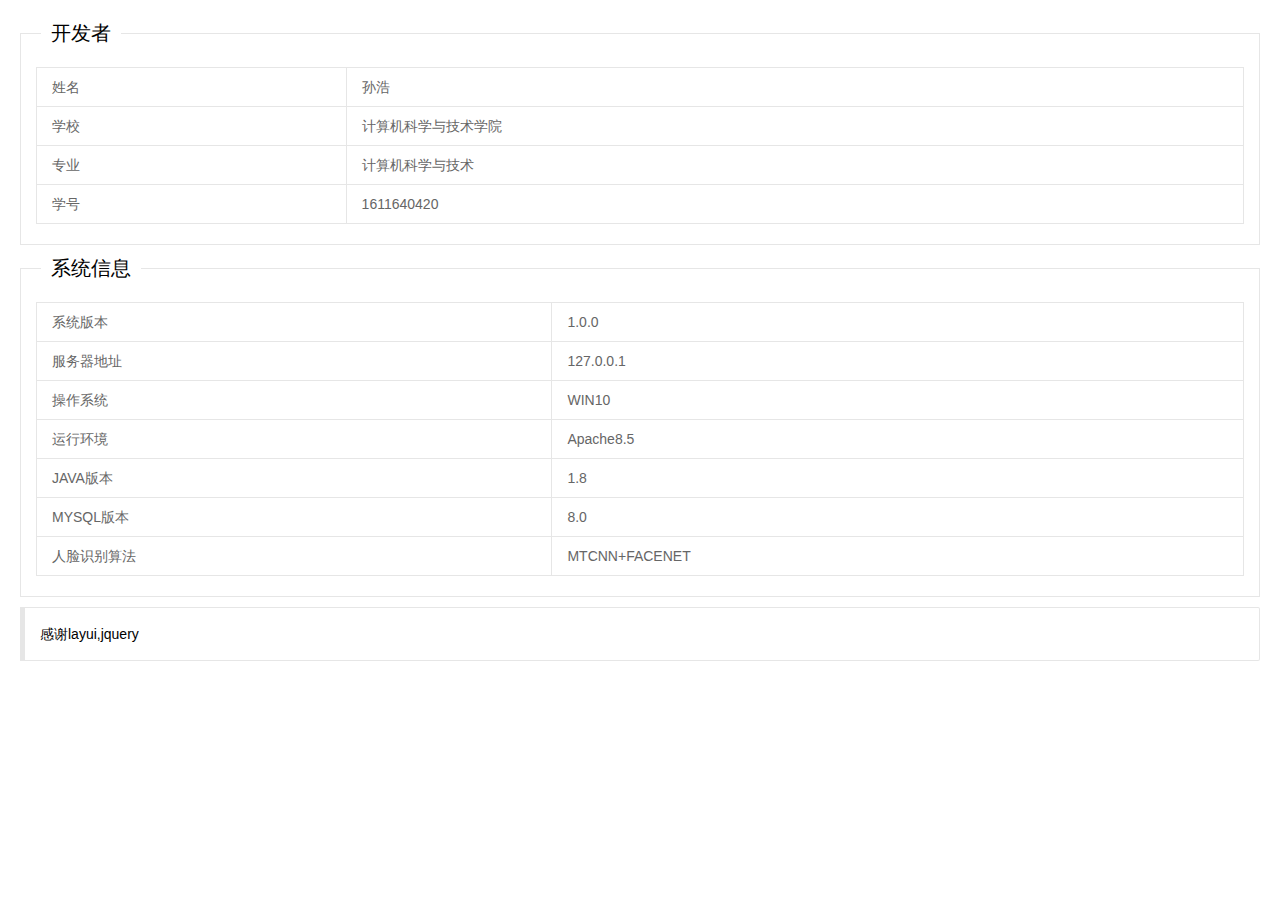
<file: src/main/resources/static/index.html>
<!DOCTYPE html>
<html>
    <head>
        <meta charset="UTF-8">
        <title>人脸识别登录系统</title>
        <meta name="renderer" content="webkit">
        <meta http-equiv="X-UA-Compatible" content="IE=edge,chrome=1">
        <meta name="viewport" content="width=device-width,user-scalable=yes, minimum-scale=0.4, initial-scale=0.8,target-densitydpi=low-dpi" />
        <link rel="shortcut icon" href="/favicon.ico" type="image/x-icon" />
        <link rel="stylesheet" href="./css/font.css">
        <link rel="stylesheet" href="./css/xadmin.css">
        <script type="text/javascript" src="./js/jquery-2.1.4.min.js"></script>
        <script type="text/javascript" src="./lib/layui/layui.all.js" charset="utf-8"></script>
    </head>
    <body>
    <div class="x-body layui-anim layui-anim-up">
        <fieldset class="layui-elem-field">
            <legend>开发者</legend>
            <div class="layui-field-box">
                <table class="layui-table">
                    <tbody>
                        <tr>
                            <th>姓名</th>
                            <td>孙浩</td></tr>
                        <tr>
                            <th>学校</th>
                            <td>计算机科学与技术学院</td></tr>
                        <tr>
                            <th>专业</th>
                            <td>计算机科学与技术</td></tr>
                        <tr>
                            <th>学号</th>
                            <td>1611640420</td></tr>
                    </tbody>
                </table>
            </div>
        </fieldset>
        <fieldset class="layui-elem-field">
            <legend>系统信息</legend>
            <div class="layui-field-box">
                <table class="layui-table">
                    <tbody>
                        <tr>
                            <th>系统版本</th>
                            <td>1.0.0</td></tr>
                        <tr>
                            <th>服务器地址</th>
                            <td>127.0.0.1</td></tr>
                        <tr>
                            <th>操作系统</th>
                            <td>WIN10</td></tr>
                        <tr>
                            <th>运行环境</th>
                            <td>Apache8.5</td></tr>
                        <tr>
                            <th>JAVA版本</th>
                            <td>1.8</td></tr>
                        <tr>
                            <th>MYSQL版本</th>
                            <td>8.0</td></tr>
                        <tr>
                            <th>人脸识别算法</th>
                            <td>MTCNN+FACENET</td></tr>
                    </tbody>
                </table>
            </div>
        </fieldset>
        <blockquote class="layui-elem-quote layui-quote-nm">感谢layui,jquery</blockquote>
    </div>
    </body>
</html>
</file>
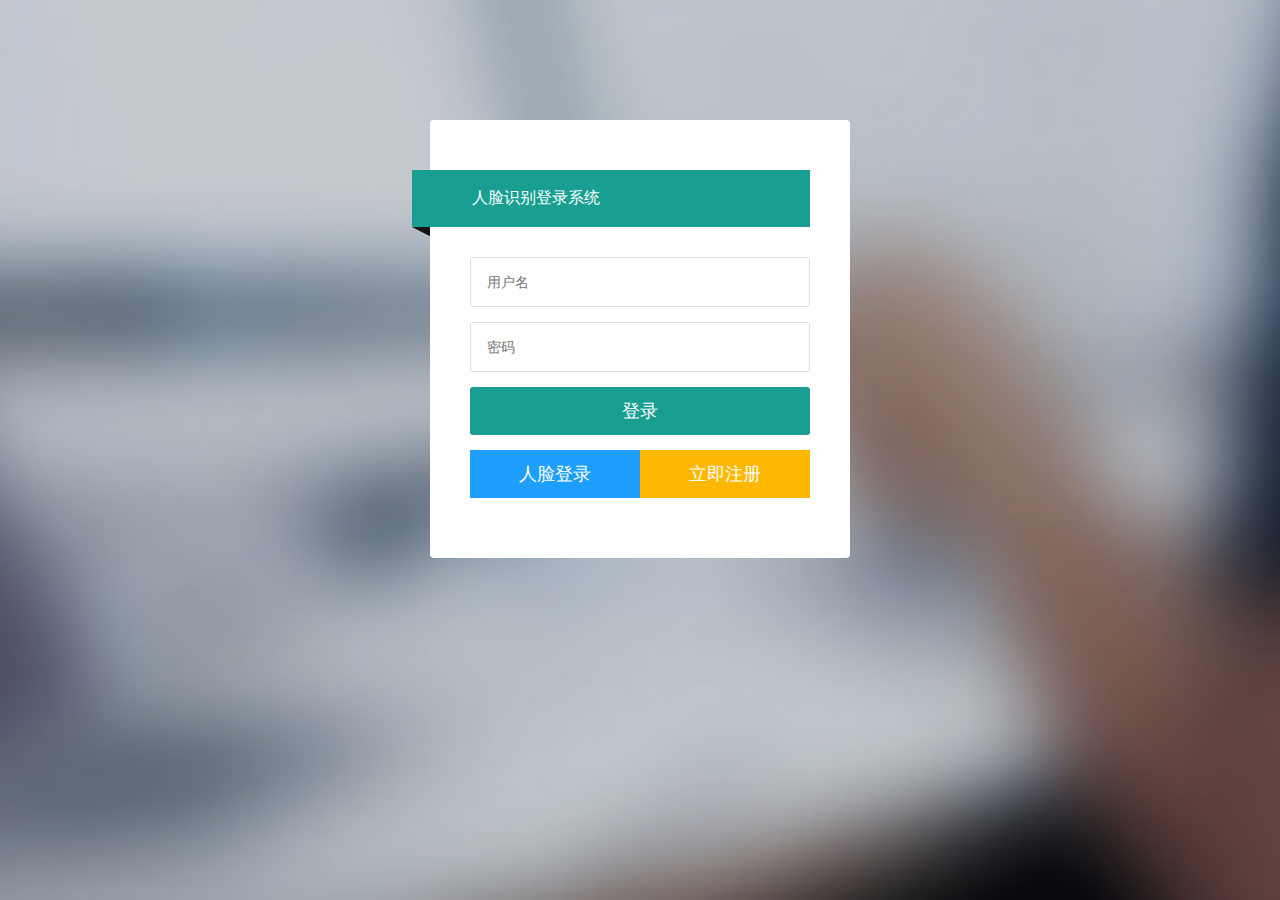
<file: src/main/resources/static/login.html>
<!doctype html>
<html lang="en">
<head>
	<meta charset="UTF-8">
	<title>人脸识别登录系统</title>
	<meta name="renderer" content="webkit|ie-comp|ie-stand">
    <meta http-equiv="X-UA-Compatible" content="IE=edge,chrome=1">
    <meta name="viewport" content="width=device-width,user-scalable=yes, minimum-scale=0.4, initial-scale=0.8,target-densitydpi=low-dpi" />
    <meta http-equiv="Cache-Control" content="no-siteapp" />

    <link rel="stylesheet" href="./css/font.css">
	<link rel="stylesheet" href="./css/xadmin.css">
    <script type="text/javascript" src="./js/jquery-2.1.4.min.js"></script>
    <script src="./lib/layui/layui.js" charset="utf-8"></script>
    <script type="text/javascript" src="./js/xadmin.js"></script>

    <style>
        .myBtn{
            font-size: 18px;
            line-height: 24px;
            text-align: center;
            color: #fff;
            padding: 12px 24px;
            cursor: pointer;
        }
    </style>

</head>
<body class="login-bg">
    
    <div class="login layui-anim layui-anim-up">
        <div class="message">人脸识别登录系统</div>
        <div id="darkbannerwrap"></div>
        
        <form method="post" class="layui-form" >
            <input name="username" placeholder="用户名"  type="text" lay-verify="required" class="layui-input" >
            <hr class="hr15">
            <input name="password" lay-verify="required" placeholder="密码"  type="password" class="layui-input">
            <hr class="hr15">
            <input value="登录" lay-submit lay-filter="login" style="width:100%;" type="submit">
            <hr class="hr15">
            <div class="layui-row">
                <div class="layui-col-xs6 myBtn layui-btn-normal" onclick="faceRec()">人脸登录</div>
                <div class="layui-col-xs6 myBtn layui-btn-warm" onclick="window.location='regist.html'">立即注册</div>
            </div>
            <hr class="hr20" >
        </form>
    </div>

    <script>
        $(function () {
            layui.use('form', function(){
              var form = layui.form;
              form.on('submit(login)', function(data){
                  let index=layer.load();
                  $.ajax({
                      url:"facenet/login",
                      data:data.field,
                      type:"post",
                      success:function (data) {
                          console.log(data);
                          if(data.code === 0){
                              layer.msg("登录成功",{icon:1},function(){
                                  window.location="index.html"
                              });
                          }else{
                              layer.msg(data.msg,{icon:2});
                          }
                      },
                      error:function () {
                          console.log("request error - url:"+url);
                          layer.msg("请求失败",{icon:2});
                      }
                  });
                return false;
              });
            });
        })

        
    </script>

    <script>
        let video;
        let canvas;
        let context;
        let mediaStreamTrack;
        let layerIndex;

        // 一堆兼容代码
        window.URL = (window.URL || window.webkitURL || window.mozURL || window.msURL);
        if (navigator.mediaDevices === undefined) {
            navigator.mediaDevices = {};
        }
        if (navigator.mediaDevices.getUserMedia === undefined) {
            navigator.mediaDevices.getUserMedia = function(constraints) {
                var getUserMedia = navigator.webkitGetUserMedia || navigator.mozGetUserMedia || navigator.msGetUserMedia;
                if (!getUserMedia) {
                    return Promise.reject(new Error('getUserMedia is not implemented in this browser'));
                }
                return new Promise(function(resolve, reject) {
                    getUserMedia.call(navigator, constraints, resolve, reject);
                });
            }
        }
        //摄像头调用配置
        let mediaOpts = {
            audio: false,
            video: true,
            video: { facingMode: "environment"},
            video: { width: 300, height: 400 }
        }
        // 回调
        function successFunc(stream) {
            mediaStreamTrack = stream;
            if ("srcObject" in video) {
                video.srcObject = stream
            } else {
                video.src = window.URL && window.URL.createObjectURL(stream) || stream
            }
            video.play();
            uploadFace(0);
        }
        function errorFunc(err) {
            layer.alert(err.name);
        }

        function faceRec() {
            layerIndex = layer.open({
                type: 1,
                title:"人脸登录",
                skin: 'layui-layer-rim', //加上边框
                area: ['300px', '447px'], //宽高
                content: '<video id="video"></video><canvas id="canvas" style="display: none"></canvas>',
                success:function(){
                    video=document.querySelector('#video');
                    canvas=document.querySelector('#canvas');
                    context = canvas.getContext('2d');
                    openMedia();
                },
                cancel:function () {
                    closeMedia();
                }
            });
        }
        function uploadFace(count){
            if(count>=4){
                layer.msg("识别超时，请使用账号密码登录",{icon:2,offset: '100px'});
                closeMedia();
                layer.close(layerIndex);
            }else{
                setTimeout(function(){
                    let img = getMediaImg();
                    if(img.length>999){
                        myAjaxPost("facenet/recFace",{img:img},function (data) {
                            console.log(data);
                            if(data.code===0){
                                layer.msg("欢迎您："+data.data.name,{icon:1,time:2000,offset: '100px'},function(){
                                    window.location="index.html"
                                });
                                let image = new Image();
                                image.src=img;
                                image.onload=function(){
                                    context.clearRect(0,0,this.width,this.height);
                                    context.drawImage(this, 0, 0, this.width, this.height);

                                    context.lineWidth=4;
                                    context.strokeStyle="#F00";
                                    context.fillStyle="#F00";
                                    context.font="20px bolder";
                                    let d=data.data;
                                    context.strokeRect(d.rect.x,d.rect.y,d.rect.width,d.rect.height);
                                    context.fillText(d.name,d.rect.x+2,d.rect.y+21);
                                    $(video).hide();
                                    $(canvas).show();
                                };
                                closeMedia();
                            }else{
                                layer.msg(data.msg,{offset: '100px'});
                                count++;
                                uploadFace(count);
                            }
                        });
                    }
                }, 1500);
            }
        }
        function myAjaxPost(url,data,success){
            $.ajax({
                url:url,
                data:data,
                async:false,//同步请求
                type:"post",
                success:function (data) {
                    console.log(data);
                    success(data);
                },
                error:function () {
                    console.log("request error - url:"+url);
                    layer.msg("请求失败",{icon:2});
                }
            });
        }

        // 正式启动摄像头
        function openMedia(){
            navigator.mediaDevices.getUserMedia(mediaOpts).then(successFunc).catch(errorFunc);
        }

        //关闭摄像头
        function closeMedia(){
            mediaStreamTrack.getVideoTracks().forEach(function (track) {
                track.stop();
            });
        }

        //截取视频
        function getMediaImg(){
            canvas.setAttribute("width", video.videoWidth);
            canvas.setAttribute("height", video.videoHeight);
            context.drawImage(video, 0, 0, video.videoWidth, video.videoHeight);
            let data = canvas.toDataURL('image/jpeg');
            return data;
        }
    </script>
</body>
</html>
</file>
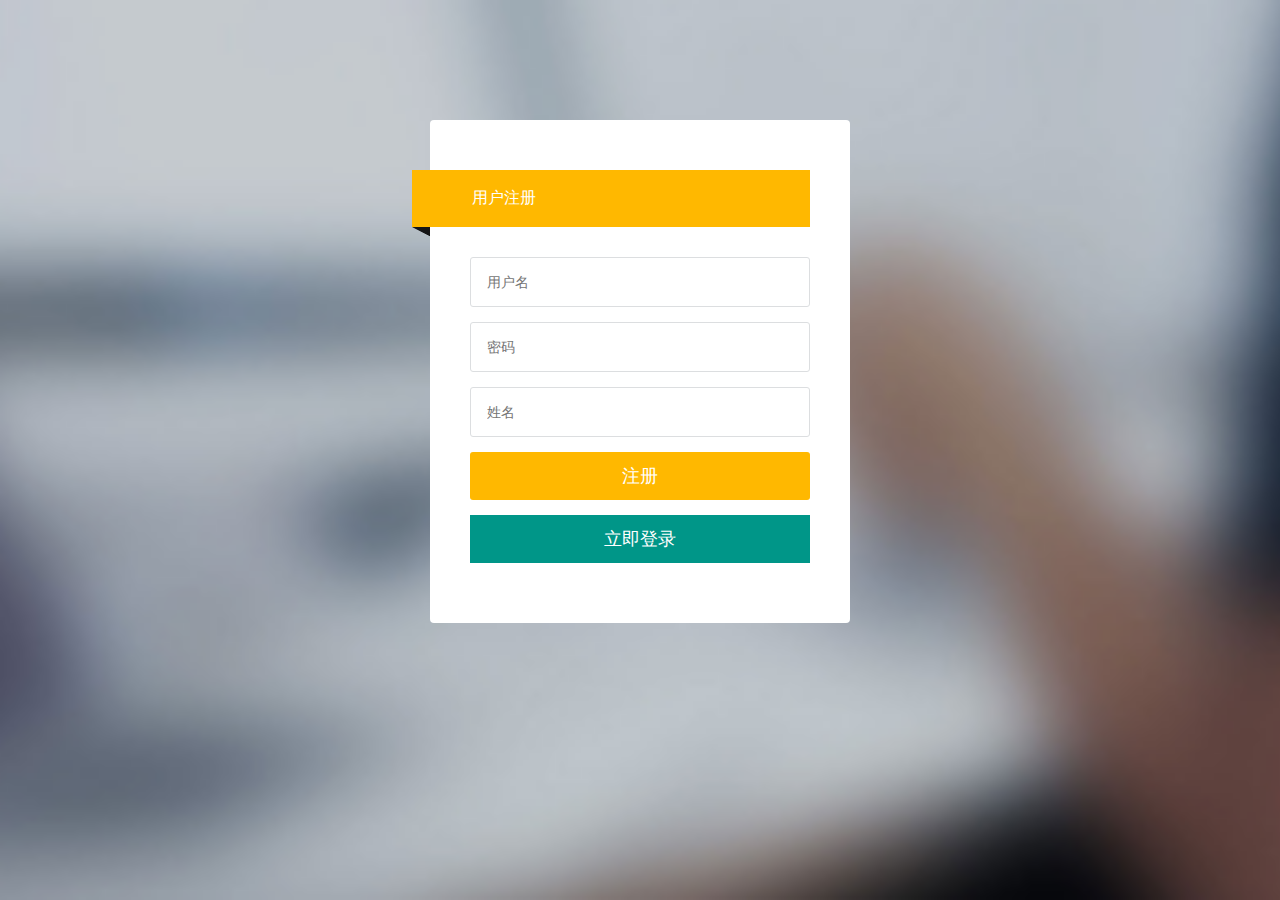
<file: src/main/resources/static/regist.html>
<!doctype html>
<html lang="en">
<head>
	<meta charset="UTF-8">
	<title>人脸识别登录系统</title>
	<meta name="renderer" content="webkit|ie-comp|ie-stand">
    <meta http-equiv="X-UA-Compatible" content="IE=edge,chrome=1">
    <meta name="viewport" content="width=device-width,user-scalable=yes, minimum-scale=0.4, initial-scale=0.8,target-densitydpi=low-dpi" />
    <meta http-equiv="Cache-Control" content="no-siteapp" />

    <link rel="stylesheet" href="./css/font.css">
	<link rel="stylesheet" href="./css/xadmin.css">
    <script type="text/javascript" src="./js/jquery-2.1.4.min.js"></script>
    <script src="./lib/layui/layui.js" charset="utf-8"></script>
    <script type="text/javascript" src="./js/xadmin.js"></script>

    <style>
        .myBtn{
            font-size: 18px;
            line-height: 24px;
            text-align: center;
            color: #fff;
            padding: 12px 24px;
            cursor: pointer;
        }
    </style>

</head>
<body class="login-bg">
    
    <div class="login layui-anim layui-anim-up">
        <div class="message" style="background-color: #FFB800">用户注册</div>
        <div id="darkbannerwrap"></div>
        
        <form method="post" class="layui-form" >
            <input name="username" placeholder="用户名"  type="text" lay-verify="required" class="layui-input" >
            <hr class="hr15">
            <input name="password" lay-verify="required" placeholder="密码"  type="password" class="layui-input">
            <hr class="hr15">
            <input name="name" lay-verify="required" placeholder="姓名"  type="text" class="layui-input">
            <hr class="hr15">
            <input value="注册" lay-submit lay-filter="regist" style="width:100%;background-color: #FFB800" type="submit">
            <hr class="hr15">
            <div class="layui-row">
                <div class="layui-col-xs12 myBtn layui-btn-warm" style="background-color: #009688" onclick="window.location='login.html'">立即登录</div>
            </div>
            <hr class="hr20" >
        </form>
    </div>

    <script>
        $(function () {
            layui.use('form', function(){
              var form = layui.form;
              form.on('submit(regist)', function(data){
                  faceAdd(data.field);
                // alert(888)
//                layer.msg(JSON.stringify(data.field),function(){
//                    location.href='index.html'
//                });
                return false;
              });
            });
        })
    </script>

<script>
    let video;
    let canvas;
    let context;
    let mediaStreamTrack;
    let layerIndex;
    let formData;

    // 一堆兼容代码
    window.URL = (window.URL || window.webkitURL || window.mozURL || window.msURL);
    if (navigator.mediaDevices === undefined) {
        navigator.mediaDevices = {};
    }
    if (navigator.mediaDevices.getUserMedia === undefined) {
        navigator.mediaDevices.getUserMedia = function(constraints) {
            var getUserMedia = navigator.webkitGetUserMedia || navigator.mozGetUserMedia || navigator.msGetUserMedia;
            if (!getUserMedia) {
                return Promise.reject(new Error('getUserMedia is not implemented in this browser'));
            }
            return new Promise(function(resolve, reject) {
                getUserMedia.call(navigator, constraints, resolve, reject);
            });
        }
    }
    //摄像头调用配置
    let mediaOpts = {
        audio: false,
        video: true,
        video: { facingMode: "environment"},
        video: { width: 300, height: 400 }
    }
    // 回调
    function successFunc(stream) {
        mediaStreamTrack = stream;
        if ("srcObject" in video) {
            video.srcObject = stream
        } else {
            video.src = window.URL && window.URL.createObjectURL(stream) || stream
        }
        video.play();
        uploadFace(0);
    }
    function errorFunc(err) {
        layer.alert(err.name);
    }

    function faceAdd(data) {
        formData = data;
        layerIndex = layer.open({
            type: 1,
            title:"录入人脸",
            skin: 'layui-layer-rim', //加上边框
            area: ['300px', '447px'], //宽高
            content: '<video id="video"></video><canvas id="canvas" style="display: none"></canvas>',
            success:function(){
                video=document.querySelector('#video');
                canvas=document.querySelector('#canvas');
                context = canvas.getContext('2d');
                openMedia();
            },
            cancel:function () {
                closeMedia();
            }
        });
    }
    function uploadFace(count){
        if(count>=4){
            layer.msg("识别超时，请重试",{icon:2,offset: '100px'});
            closeMedia();
            layer.close(layerIndex);
        }else{
            setTimeout(function(){
                let img = getMediaImg();
                if(img.length>999){
                    myAjaxPost("facenet/addFace",{img:img,username:formData.username,password:formData.password,name:formData.name},function (data) {
                        console.log(data);
                        if(data.code===0){
                            layer.msg("人脸注册成功",{icon:1,time:2000,offset: '100px'},function(){
                                window.location="login.html"
                            });
                            let image = new Image();
                            image.src=img;
                            image.onload=function(){
                                context.clearRect(0,0,this.width,this.height);
                                context.drawImage(this, 0, 0, this.width, this.height);

                                context.lineWidth=4;
                                context.strokeStyle="#F00";
                                context.fillStyle="#F00";
                                context.font="20px bolder";
                                let d=data.data;

                                context.strokeRect(d.faceRect.x,d.faceRect.y,d.faceRect.width,d.faceRect.height);
                                for(let p of d.points){
                                    context.strokeRect((p.x-2),(p.y-2),2,2);
                                }
                                $(video).hide();
                                $(canvas).show();
                            };
                            closeMedia();
                        }else{
                            layer.msg(data.msg,{offset: '100px'});
                            count++;
                            uploadFace(count);
                        }
                    });
                }
            }, 1500);
        }
    }

    function myAjaxPost(url,data,success){
        $.ajax({
            url:url,
            data:data,
            async:false,
            type:"post",
            success:function (data) {
                console.log(data);
                success(data);
            },
            error:function () {
                console.log("request error - url:"+url);
                layer.msg("请求失败",{icon:2});
            }
        });
    }
    
    // 正式启动摄像头
    function openMedia(){
        navigator.mediaDevices.getUserMedia(mediaOpts).then(successFunc).catch(errorFunc);
    }

    //关闭摄像头
    function closeMedia(){
        mediaStreamTrack.getVideoTracks().forEach(function (track) {
            track.stop();
//            context1.clearRect(0, 0,context1.width, context1.height);//清除画布
        });
    }

    //截取视频
    function getMediaImg(){
        canvas.setAttribute("width", video.videoWidth);
        canvas.setAttribute("height", video.videoHeight);
        context.drawImage(video, 0, 0, video.videoWidth, video.videoHeight);
        let data = canvas.toDataURL('image/jpeg');
        return data;
    }
</script>

</body>
</html>
</file>
<file: src/main/resources/static/css/font.css>
@font-face {
  font-family: 'iconfont';
  src: url('../fonts/iconfont.eot');
  src: url('../fonts/iconfont.eot?#iefix') format('embedded-opentype'),
  url('../fonts/iconfont.woff') format('woff'),
  url('../fonts/iconfont.ttf') format('truetype'),
  url('../fonts/iconfont.svg#iconfont') format('svg');
}
.iconfont{
  font-family:"iconfont" !important;
  font-size:16px;font-style:normal;
  -webkit-font-smoothing: antialiased;
  -webkit-text-stroke-width: 0.2px;
  -moz-osx-font-smoothing: grayscale;
}
</file>
<file: src/main/resources/static/css/xadmin.css>
@charset "utf-8";
@import url(../lib/layui/css/layui.css);
*{
    margin: 0px;
    padding: 0px;
    font-family: "Helvetica Neue", Helvetica, Arial, sans-serif;
}
a{
    text-decoration: none;
}
html{
    width: 100%;
    height: 100%;
    overflow-x:hidden; 
    overflow-y:auto;
}
body{
    width: 100%;
    min-height: 100%;
}
.login-bg{
    /*background: #eeeeee url() 0 0 no-repeat;*/
     background:url(../images/bg.png) no-repeat center;
    background-size: cover;
    overflow: hidden;
}
.login{
    margin: 120px auto 0 auto;
    min-height: 420px;
    max-width: 420px;
    padding: 40px;
    background-color: #ffffff;
    margin-left: auto;
    margin-right: auto;
    border-radius: 4px;
    /* overflow-x: hidden; */
    box-sizing: border-box;
}
.login a.logo{
    display: block;
    height: 58px;
    width: 167px;
    margin: 0 auto 30px auto;
    background-size: 167px 42px;
}
.login .message {
    margin: 10px 0 0 -58px;
    padding: 18px 10px 18px 60px;
    background: #189F92;
    position: relative;
    color: #fff;
    font-size: 16px;
}
.login #darkbannerwrap {
    background: url(../images/aiwrap.png);
    width: 18px;
    height: 10px;
    margin: 0 0 20px -58px;
    position: relative;
}

.login input[type=text],
.login input[type=file],
.login input[type=password],
.login input[type=email], select {
    border: 1px solid #DCDEE0;
    vertical-align: middle;
    border-radius: 3px;
    height: 50px;
    padding: 0px 16px;
    font-size: 14px;
    color: #555555;
    outline:none;
    width:100%;
    box-sizing: border-box;
}
.login input[type=text]:focus,
.login input[type=file]:focus,
.login input[type=password]:focus,
.login input[type=email]:focus, select:focus {
    border: 1px solid #27A9E3;
}
.login input[type=submit],
.login input[type=button]{
    display: inline-block;
    vertical-align: middle;
    padding: 12px 24px;
    margin: 0px;
    font-size: 18px;
    line-height: 24px;
    text-align: center;
    white-space: nowrap;
    vertical-align: middle;
    cursor: pointer;
    color: #ffffff;
    background-color: #189F92;
    border-radius: 3px;
    border: none;
    -webkit-appearance: none;
    outline:none;
    width:100%;
}
.login hr {
    background: #fff url() 0 0 no-repeat;
}
.login hr.hr15 {
    height: 15px;
    border: none;
    margin: 0px;
    padding: 0px;
    width: 100%;
}
.login hr.hr20 {
    height: 20px;
    border: none;
    margin: 0px;
    padding: 0px;
    width: 100%;
}
.x-body{
    padding: 20px;
}
.x-nav{
    padding: 0 20px;
    position: relative;
    z-index: 99;
    border-bottom: 1px solid #e5e5e5;
    line-height: 39px;
    height: 39px;
    overflow: hidden;
}
xblock{
    display: block;
    margin-bottom: 10px;
    padding: 5px;
    line-height: 22px;
    /* border-left: 5px solid #009688; */
    border-radius: 0 2px 2px 0;
    background-color: #f2f2f2;
}
.x-right{
  float: right;
}
.x-so{
    /*text-align: center;*/
    /*background: #f2f2f2 url() 0 0 no-repeat;*/
    margin-bottom: 20px;
}
.x-so input.layui-input{
    width: 150px;
}
.x-so .layui-form-label{
    display: inline-block;
}
.x-so input.layui-input,.x-so input.layui-btn{
    display: inline-block;
}
.x-red{
    color: red;
}
.x-a{
    color: #1AA093;
}
.x-a:hover{
    color: #127F74;
}
.x-sort{
    height: 30px;
}
.x-show{
    cursor: pointer;
}
.layui-form-switch{
    margin-top: 0px;
}
.layui-input:focus, .layui-textarea:focus {
    border-color: #189f92!important;
}

.page{
    margin-top: 20px;
    text-align: center;

}
.page a{
    display: inline-block;
    background: #fff url() 0 0 no-repeat;
    color: #888;
    padding: 10px;
    min-width: 15px;
    border: 1px solid #E2E2E2;

}
.page span{
    display: inline-block;
    padding: 10px;
    min-width: 15px;
    border: 1px solid #E2E2E2;
}
.page span.current{
    display: inline-block;
    background: #009688 url() 0 0 no-repeat;
    color: #fff;
    padding: 10px;
    min-width: 15px;
    border: 1px solid #009688;
}
.page .pagination li{
    display: inline-block;
    margin-right: 5px;
    text-align: center;
}
.page .pagination li.active span{
    background: #009688 url() 0 0 no-repeat;
    color: #fff;
    border: 1px solid #009688;

}

/*登录样式*/
/*头部*/
.container{
    width: 100%;
    height: 45px;
    background-color: #222;
    border-bottom: 1px solid rgba(255, 255, 255, 0.2);
}
.container .logo a{
    float: left;
    color: #fff;
    font-size: 18px;
    padding-left: 20px;
    line-height: 45px;
    width: 200px;
}
.container .right{
    background-color:rgba(0,0,0,0);
    float: right;

}
.container .left_open{
    height: 45px;
    float: left;
}
.container .left_open i{
    display: block;
    background: rgba(255,255,255,0.1) url() 0 0 no-repeat;
    color: #fff;
    width: 32px;
    height: 32px;
    line-height: 32px;
    border-radius: 3px;
    text-align: center;
    margin-top: 7px;
    cursor: pointer;
}
.container .left_open i:hover{
    background: rgba(255,255,255,0.3) url() 0 0 no-repeat;
}

.container .left{
    background-color:rgba(0,0,0,0);
    float: left;

}
.container .layui-nav-item{
    line-height: 45px;
}
.container .layui-nav-more{
    top: 20px;
}
.container .layui-nav-child{
    top: 50px;
}
.container .layui-nav-child i{
    margin-right: 10px;
}
.layui-nav .layui-nav-item a{
    color: #fff;
    cursor: pointer;
}
.layui-nav .layui-nav-child a{
    color: #333;
    cursor: pointer;
}
.left-nav{
    position: absolute;
    top: 46px;
    bottom: 42px;
    left: 0;
    z-index: 2;
    padding-top: 10px;
    background-color: #EEEEEE;
    width: 220px;
    max-width: 220px;
    overflow: auto;
    overflow-x:hidden;
    border-right: 1px solid #e5e5e5;

    /*width: 0px;*/
}
.left-nav #nav li{
    border-bottom: 1px solid #e5e5e5;
}
.left-nav #nav li:hover > a{
    /*color: blue;*/
}
.left-nav #nav .current{
    background-color: rgba(0, 0, 0, 0.3);
}
.left-nav #nav li a{
    font-size: 14px;
    padding: 10px 15px 10px 20px;
    display: block;
    cursor: pointer;
}
.left-nav #nav li a cite{
    font-size: 14px;
}

.left-nav #nav li .sub-menu{
    display: none;
}
.left-nav #nav li .opened{
    display: block;
}
.left-nav #nav li .opened:hover{
    /*background: #fff url() 0 0 no-repeat;*/
}
.left-nav #nav li .opened .current{
    
}
.left-nav #nav li .sub-menu li:hover{
    /*color: blue;*/
     /*background: #fff url() 0 0 no-repeat;*/
}
.left-nav #nav li .sub-menu li a{
    padding: 12px 15px 12px 30px;
    font-size: 14px;
    cursor: pointer;
}
.left-nav #nav li .sub-menu li .sub-menu li a{
    padding-left: 45px;
}
.left-nav #nav li .sub-menu li a:hover{
    color: #148cf1;
}
.left-nav #nav li .sub-menu li a i{
    font-size: 12px;
}
.left-nav #nav li a i{
    padding-right: 10px;
    line-height: 14px;
}
.left-nav #nav li .nav_right{
    float: right;
    font-size: 16px;
}
.x-slide_left {
    width: 17px;
    height: 61px;
    background: url(../images/icon.png) 0 0 no-repeat;
    position: absolute;
    top: 200px;
    left: 221px;
    cursor: pointer;
    z-index: 3;
}
.page-content{
    position: absolute;
    top: 46px;
    right: 0;
    bottom: 42px;
    left: 221px;
    overflow: hidden;
    z-index: 1;
}
.page-content-bg{
    position: absolute;
    top: 46px;
    right: 0;
    bottom: 42px;
    left: 221px;
    background: rgba(0,0,0,0.5); url() 0 0 no-repeat;
    overflow: hidden;
    z-index: 100;
    display: none;
}

.page-content .tab{
    height: 100%;
    width: 100%;
    background: #EFEEF0 url() 0 0 no-repeat;
    margin: 0px;
}
.page-content .layui-tab-title{
    /*padding-top: 5px;*/
    height: 35px;
    background: #EFEEF0 url() 0 0 no-repeat;
    position: relative;
    z-index: 100;
}
.page-content .layui-tab-title li.home i{
    padding-right: 5px;
}
.page-content .layui-tab-title li.home .layui-tab-close{
    display: none;
}
.page-content .layui-tab-title li{
    line-height: 35px;
}
.page-content .layui-tab-title .layui-this:after{
    height: 36px;
}
.page-content .layui-tab-title li .layui-tab-close{
    border-radius: 50%;
}
.page-content .layui-tab-title .layui-this{
    background: #fff url() 0 0 no-repeat;
}
.page-content .layui-tab-bar{
    height:34px;
    line-height: 35px;
}
.page-content .layui-tab-content{
    position: absolute;
    top: 36px;
    bottom: 0px;
    width: 100%;
    background: #fff url() 0 0 no-repeat;
    padding: 0px;
    overflow: hidden;
}
.page-content .layui-tab-content .layui-tab-item{
    width: 100%;
    height: 100%;
    
}
.page-content .layui-tab-content .layui-tab-item iframe{
    width: 100%;
    height: 100%;

}
.x-admin-carousel,.layui-carousel,.x-admin-carousel>[carousel-item]>* {
    background-color:#fff
}

.x-admin-backlog .x-admin-backlog-body {
    display:block;
    padding:10px 15px;
    background-color:#f8f8f8;
    color:#999;
    border-radius:2px;
    transition:all .3s;
    -webkit-transition:all .3s
}
.x-admin-backlog-body h3 {
    padding-bottom:10px;
    font-size:12px
}
.x-admin-backlog-body p cite {
    font-style:normal;
    font-size:30px;
    font-weight:300;
    color:#009688
}
.x-admin-backlog-body:hover {
    background-color:#CFCFCF;
    color:#888
}

.welcome-footer{padding: 30px 0; line-height: 30px; text-align: center; background-color: #eee; color: #666; font-weight: 300;}
body .layui-layout-admin .footer-demo{height: auto; padding: 15px 0; line-height: 26px;}
.welcome-footer a{padding: 0 5px;}

table th, table td {
    word-break: break-all;
}

.footer{
    position: fixed;
    bottom: 0px;
    width: 100%;
    background-color: #222;
    border-top: 1px solid rgba(255, 255, 255, 0.2);
    line-height: 41px;
    color: #fff;
    /*padding-left: 10px;*/
}
.footer .copyright{
    margin-left: 10px;
}


@media screen and (max-width: 768px){
    .fast-add{
        display: none;
    }
    .layui-nav .to-index{
        display: none;
    }
    .container .logo a{
        width: 140px;
    }
    .container .left_open {
        /*float: right;*/
    }
    .left-nav{
        left: -221px;
    }
    .page-content{
        left: 0px;
    }
    .page-content .layui-tab-content .layui-tab-item{
        -webkit-overflow-scrolling: touch; 
        overflow-y: scroll; 
    }
    .x-so input.layui-input{
        width: 100%;
        margin: 10px;
    }
}
</file>
